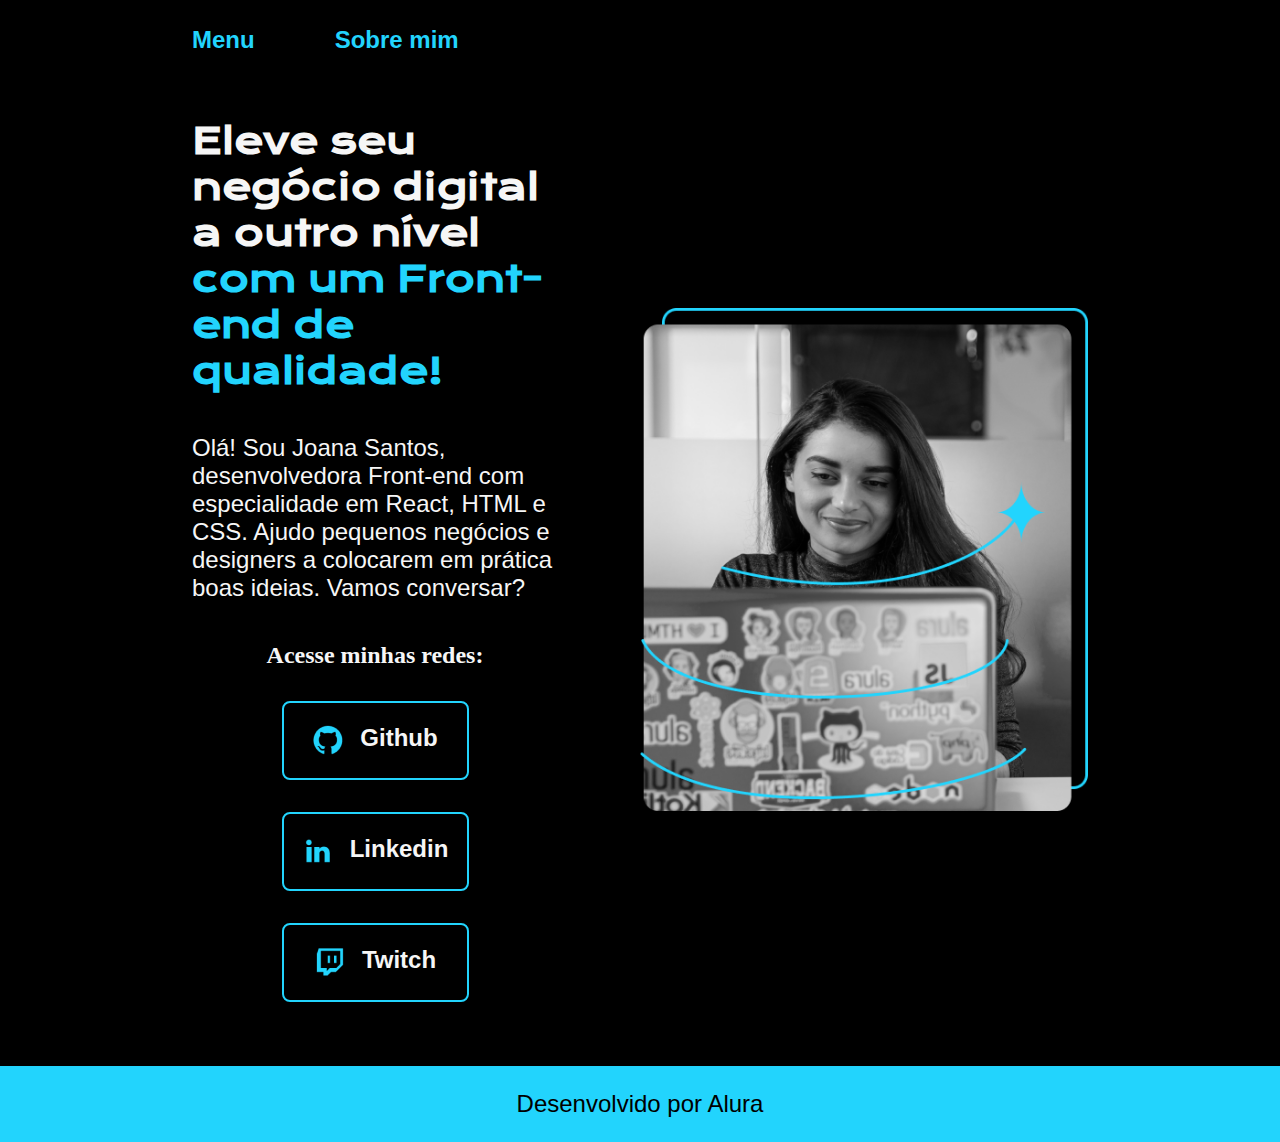
<file: index.html>
<!DOCTYPE html>
<html lang="pt-br">
<head>
    <meta charset="UTF-8">
    <meta name="viewport" content="width=device-width, initial-scale=1.0">
    <title>Portfolío</title>
    <link rel="stylesheet" href="./styles/style.css">
</head>
<body>
    <header class="cabecalho">
        <nav class="cabecalho_menu">
           <a class="cabecalho__menu__link" href="index.html">Menu</a>
           <a class="cabecalho__menu__link" href="about.html">Sobre mim</a>
        </nav>
    </header>
    <main class="apresentacao">
        <section class="apresentacao__conteudo">
            <h1 class="apresentacao__conteudo__titulo">Eleve seu negócio digital a outro nível
             <strong class="titulo-destaque">com um Front-end de qualidade!
            </strong></h1>
             <p class="apresentacao__conteudo__texto">Olá! Sou Joana Santos, desenvolvedora
             Front-end com especialidade em React, HTML e 
             CSS. Ajudo pequenos negócios e designers a 
             colocarem em prática boas ideias. Vamos 
             conversar?</p>
                <div class="apresentacao__links">
                    <h2 class="apresentacao__links__subtitulo">Acesse minhas redes:</h2>
                    <a class="apresentacao__links__link" href="https://github.com/rafaballerine">
                         <img src="./assets/Github.png">
                         Github
                    </a>
                    <a class="apresentacao__links__link" href="https://linkedin.com/in/rafaellaballerini">
                         <img src="./assets/linkedin.png">
                         Linkedin
                    </a>
                    <a class="apresentacao__links__link" href="https://twitch.tv/guilimadev">
                         <img src="./assets/Twitch.png">
                         Twitch
                    </a>
                </div>
        </section>
         <img class="apresentacao__imagem" src="./assets/Imagem.png" alt="Foto da Joana
         Santos programando">
    </main>
    <footer class="rodape">
        <p>Desenvolvido por Alura</p>
    </footer>
    
</body>
</html>
</file>
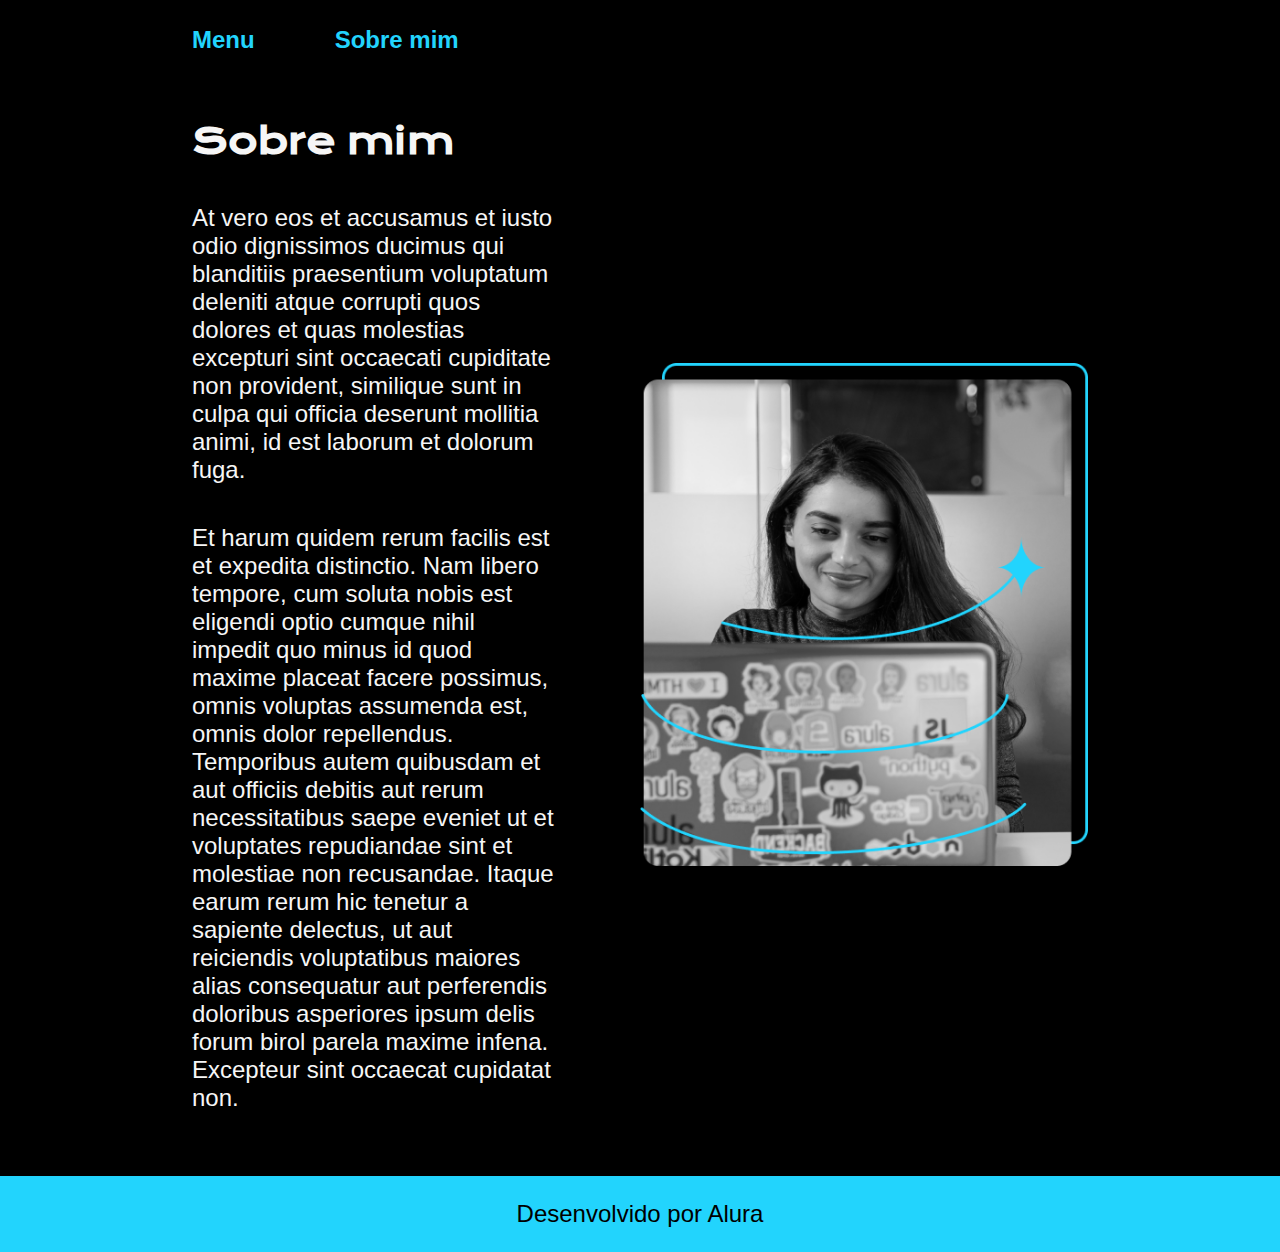
<file: about.html>
<!DOCTYPE html>
<html lang="pt-br">
<head>
    <meta charset="UTF-8">
    <meta http-equiv="X-UA-Compatible" content="IE=edge">
    <meta name="viewport" content="width=device-width, initial-scale=1.0">
    <title>Sobre mim</title>
    <link rel="stylesheet" href="./styles/style.css">
</head>
<body>
    <header class="cabecalho">
        <nav class="cabecalho_menu">
            <a class="cabecalho__menu__link" href="index.html">Menu</a>
            <a class="cabecalho__menu__link" href="about.html">Sobre mim</a>
        </nav>
    </header>
    <main class="apresentacao">
        <section class="apresentacao__conteudo">
            <h1 class="apresentacao__conteudo__titulo">Sobre mim</h1>
            <p class="apresentacao__conteudo__texto">At vero eos et accusamus et iusto odio dignissimos ducimus qui blanditiis praesentium voluptatum deleniti atque corrupti quos dolores et quas molestias excepturi sint occaecati cupiditate non provident, similique sunt in culpa qui officia deserunt mollitia animi, id est laborum et dolorum fuga.
            </p>
            <p class="apresentacao__conteudo__texto"> Et harum quidem rerum facilis est et expedita distinctio. Nam libero tempore, cum soluta nobis est eligendi optio cumque nihil impedit quo minus id quod maxime placeat facere possimus, omnis voluptas assumenda est, omnis dolor repellendus. Temporibus autem quibusdam et aut officiis debitis aut rerum necessitatibus saepe eveniet ut et voluptates repudiandae sint et molestiae non recusandae. Itaque earum rerum hic tenetur a sapiente delectus, ut aut reiciendis voluptatibus maiores alias consequatur aut perferendis doloribus asperiores ipsum delis forum birol parela maxime infena. Excepteur sint occaecat cupidatat non.
            </p>
        </section>
        <img class="apresentacao__imagem" src="./assets/Imagem.png" alt="foto da joana">
    </main>
    <footer class="rodape">
        <p>Desenvolvido por Alura</p>
    </footer>
</body>
</html>
</file>
<file: styles/style.css>
@import url('https://fonts.googleapis.com/css2?family=Krona+One&família=Montserrat:ital,wght@0.600;1.400&display=swap');

:root {
    --cor-primari: #000000; 
    --cor-secundaria: #F6F6F6;
    --cor-terciaria: #22D4FD;
    --cor-hover: #272727;

    --fonte-primaria: 'Krona One', sans-serif;
    --fonte-secundaria: 'Montserrat', sans-serif;

}
* {
    margin: 0;
    padding: 0;
}

body {
    /* height: 100vh; */
    box-sizing: border-box;
    background-color: var(--cor-primari);
    color: var(--cor-secundaria);
}

.cabecalho {
   padding: 2% 0% 0% 15%; 
}

.cabecalho_menu {
    display: flex;
    gap: 80px;
}

.cabecalho__menu__link {
    font-family: var(--fonte-secundaria);
    font-size: 1.5rem;
    font-weight: 600;
    color: var(--cor-terciaria);
    text-decoration: none;
    
}

.apresentacao {
    padding: 5% 15%;
    display: flex;
    align-items: center;
    justify-content: space-between;
    gap: 82px;
}

.apresentacao__conteudo {
    width: 50%;
    display: flex;
    flex-direction: column;
    gap: 40px;
}

.apresentacao__conteudo__titulo {
    font-size: 2.25rem;
    font-family: var(--fonte-primaria);
}

.titulo-destaque {
    color: var(--cor-terciaria);
}   

.apresentacao__conteudo__texto {
    font-size: 1.5rem;
    font-family: var(--fonte-secundaria);
}

.apresentacao__links {
    display: flex;
    flex-direction: column;
    justify-content: space-between;
    align-items: center;
    gap: 32px;
}

.presentacao__links__subtitulo {
    font-family: var(--fonte-primaria);
    font-weight: 400;
    font-size: 1.5rem;
}

.apresentacao__links__link {

    
    display: flex;
    justify-content: center;
    gap: 16px;
    border: 2px solid var(--cor-terciaria);
    width: 50%;
    text-align: center;
    border-radius: 8px;
    font-size: 1.5rem;
    font-weight: 600;
    padding: 21.5px 0;
    text-decoration: none;
    color: var(--cor-secundaria);
    font-family: var(--fonte-secundaria);
}

.apresentacao__links__link:hover {
    background-color: var(--cor-hover);

}

.apresentacao__imagem {
   width: 50%; 
}

.rodape {
    padding: 24px;
    color: var(--cor-primari);
    background-color: var(--cor-terciaria);
    text-align: center;
    font-family: var(--fonte-secundaria);
    font-size: 1.5rem;
    font-weight: 400;

}

@media (max-width: 1200px) {
    .cabecalho {
        padding: 10%;
    }

    .cabecalho_menu {
        justify-content: center;
    }

    .apresentacao {
        flex-direction: column-reverse;
        padding: 5%;
    }

    .apresentacao__conteudo {
        width: auto;
    }
   
   
}
</file>
